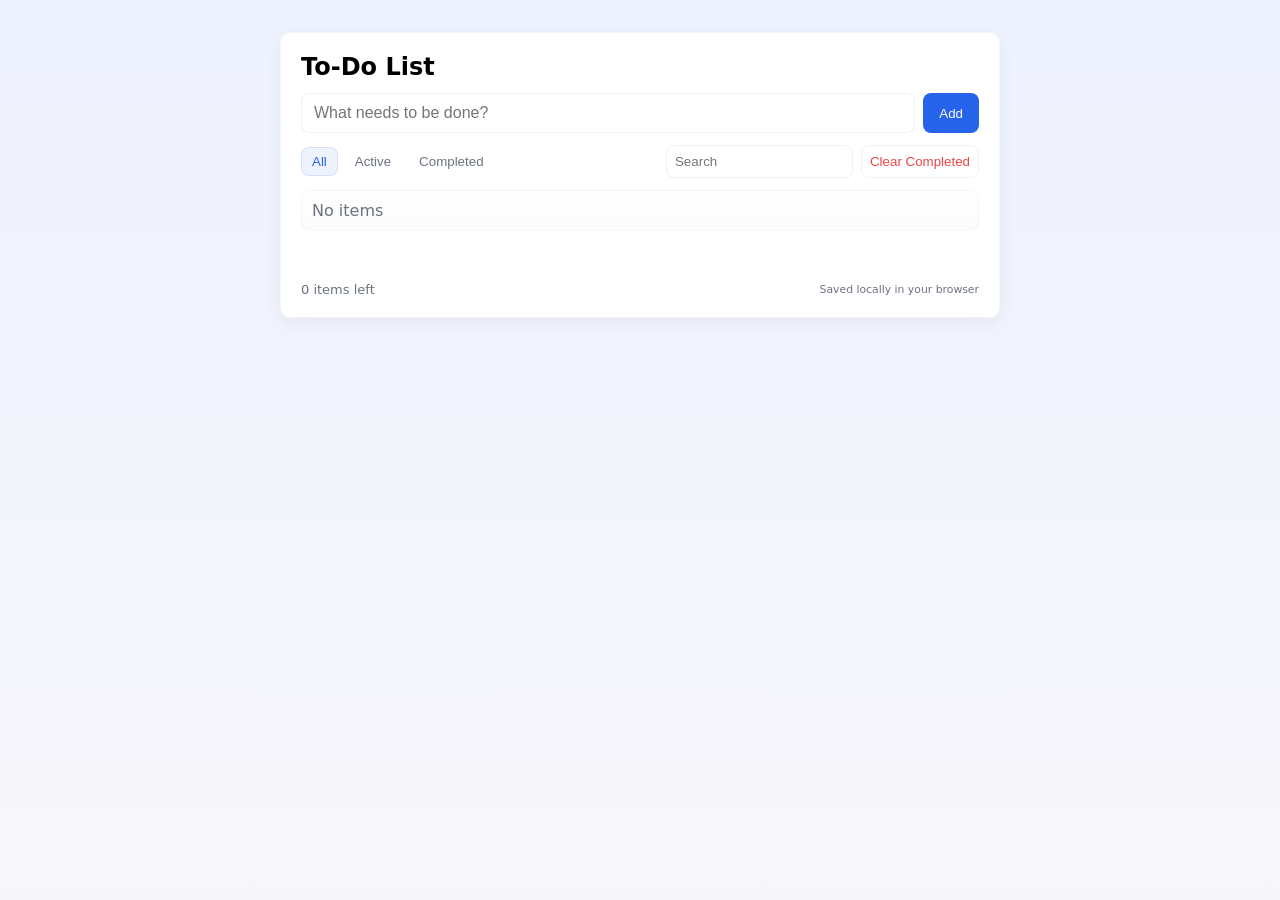
<file: index.html>
<!doctype html>
<html lang="en">
<head>
  <meta charset="utf-8" />
  <meta name="viewport" content="width=device-width,initial-scale=1" />
  <title>Todo — Local Storage</title>
  <link rel="stylesheet" href="styles.css">
</head>
<body>
  <main class="container">
    <h1>To‑Do List</h1>

    <form id="todo-form" class="todo-form" autocomplete="off">
      <input id="new-todo" type="text" placeholder="What needs to be done?" aria-label="New todo" />
      <button type="submit" id="add-btn">Add</button>
    </form>

    <div class="controls">
      <div class="filters" role="tablist" aria-label="Filter todos">
        <button data-filter="all" class="filter active">All</button>
        <button data-filter="active" class="filter">Active</button>
        <button data-filter="completed" class="filter">Completed</button>
      </div>

      <div class="actions">
        <input id="search" type="search" placeholder="Search" aria-label="Search todos" />
        <button id="clear-completed" title="Clear completed">Clear Completed</button>
      </div>
    </div>

    <ul id="todo-list" class="todo-list" aria-live="polite"></ul>

    <footer class="footer">
      <span id="todo-count">0 items</span>
      <small>Saved locally in your browser</small>
    </footer>
  </main>

  <script src="script.js"></script>
</body>
</html>
</file>
<file: styles.css>
:root{
  --bg:#f7f7fb;
  --card:#ffffff;
  --muted:#6b7280;
  --accent:#2563eb;
  --danger:#ef4444;
  --success:#10b981;
  --radius:10px;
  --shadow: 0 6px 18px rgba(34,36,38,0.06);
  font-family: Inter, ui-sans-serif, system-ui, -apple-system, "Segoe UI", Roboto, "Helvetica Neue", Arial;
  color-scheme: light;
}

*{box-sizing:border-box}
html,body{height:100%}
body{
  margin:0;
  background:linear-gradient(180deg,#eef2ff 0%,var(--bg) 100%);
  display:flex;
  align-items:flex-start;
  justify-content:center;
  padding:32px 16px;
  -webkit-font-smoothing:antialiased;
  -moz-osx-font-smoothing:grayscale;
}

.container{
  width:100%;
  max-width:720px;
  background:var(--card);
  border-radius:var(--radius);
  padding:20px;
  box-shadow:var(--shadow);
  border:1px solid rgba(16,24,40,0.04);
}

h1{margin:0 0 12px;font-size:1.5rem}
.todo-form{display:flex;gap:8px;margin-bottom:12px}
.todo-form input{
  flex:1;padding:10px 12px;border-radius:8px;border:1px solid rgba(15,23,42,0.06);
  font-size:1rem;background:#fff;
}
.todo-form button{
  padding:10px 16px;background:var(--accent);color:#fff;border:none;border-radius:8px;cursor:pointer;
}
.todo-form button:active{transform:translateY(1px)}

.controls{display:flex;justify-content:space-between;align-items:center;margin-bottom:12px;gap:12px}
.filters{display:flex;gap:6px}
.filter{
  background:transparent;border:1px solid transparent;padding:6px 10px;border-radius:8px;cursor:pointer;color:var(--muted)
}
.filter.active{background:rgba(37,99,235,0.08);border-color:rgba(37,99,235,0.12);color:var(--accent)}

.actions{display:flex;gap:8px;align-items:center}
#search{padding:8px;border-radius:8px;border:1px solid rgba(15,23,42,0.06)}
#clear-completed{background:transparent;border:1px solid rgba(15,23,42,0.06);padding:8px;border-radius:8px;cursor:pointer;color:var(--danger)}

.todo-list{list-style:none;padding:0;margin:0;display:flex;flex-direction:column;gap:8px;min-height:80px}
.todo-item{
  display:flex;align-items:center;gap:12px;background:linear-gradient(180deg,rgba(255,255,255,0.8),rgba(250,250,252,0.8));
  padding:10px;border-radius:10px;border:1px solid rgba(15,23,42,0.03);
}
.todo-item input[type="checkbox"]{width:18px;height:18px}
.todo-content{flex:1;display:flex;flex-direction:column;gap:4px}
.todo-text{font-size:1rem;word-break:break-word}
.todo-text.completed{color:var(--muted);text-decoration:line-through}
.todo-meta{font-size:12px;color:var(--muted)}
.todo-actions{display:flex;gap:8px}
.icon-btn{background:transparent;border:none;cursor:pointer;padding:6px;border-radius:6px;color:var(--muted)}
.icon-btn.edit{color:var(--accent)}
.icon-btn.delete{color:var(--danger)}

.footer{display:flex;justify-content:space-between;align-items:center;margin-top:12px;color:var(--muted);font-size:13px}
@media (max-width:520px){
  .controls{flex-direction:column;align-items:stretch;gap:8px}
  .actions{justify-content:space-between}
}
</file>
